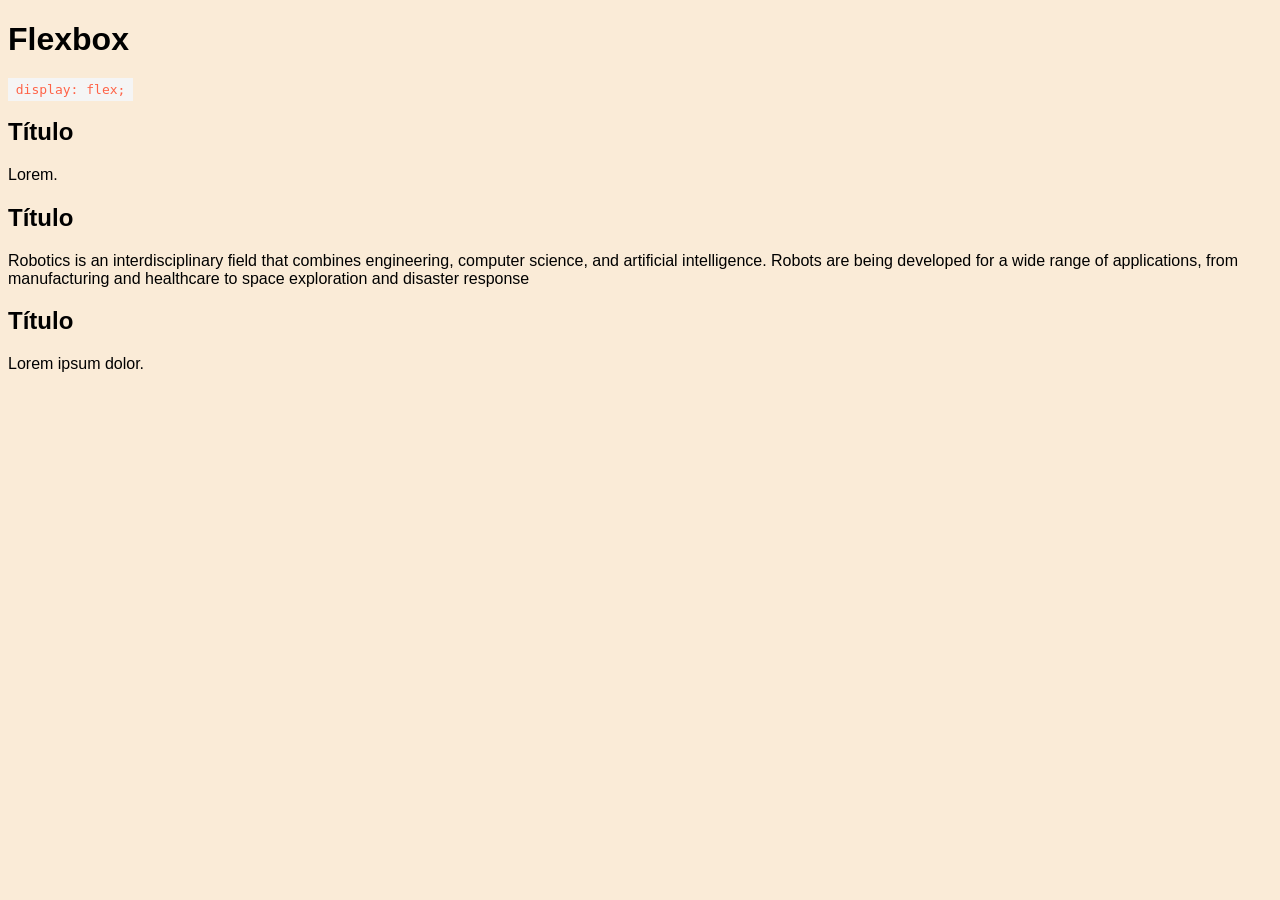
<file: css-flexbox/cards/index.html>
<!doctype html>
<html lang="pt-br">
    <head>
        <meta charset="UTF-8" />
        <meta name="viewport" content="width=device-width, initial-scale=1.0" />
        <title>Cards</title>
        <link rel="stylesheet" href="style.css" />
    </head>
    <body>
        <main>
            <h1>Flexbox</h1>
            <p><code>display: flex;</code></p>

            <section>
                <article>
                    <h2>Título</h2>
                    <p>Lorem.</p>
                </article>

                <article>
                    <h2>Título</h2>
                    <p>
                        Robotics is an interdisciplinary field that combines
                        engineering, computer science, and artificial
                        intelligence. Robots are being developed for a wide
                        range of applications, from manufacturing and healthcare
                        to space exploration and disaster response
                    </p>
                </article>

                <article>
                    <h2>Título</h2>
                    <p>Lorem ipsum dolor.</p>
                </article>
            </section>
        </main>
    </body>
</html>
</file>
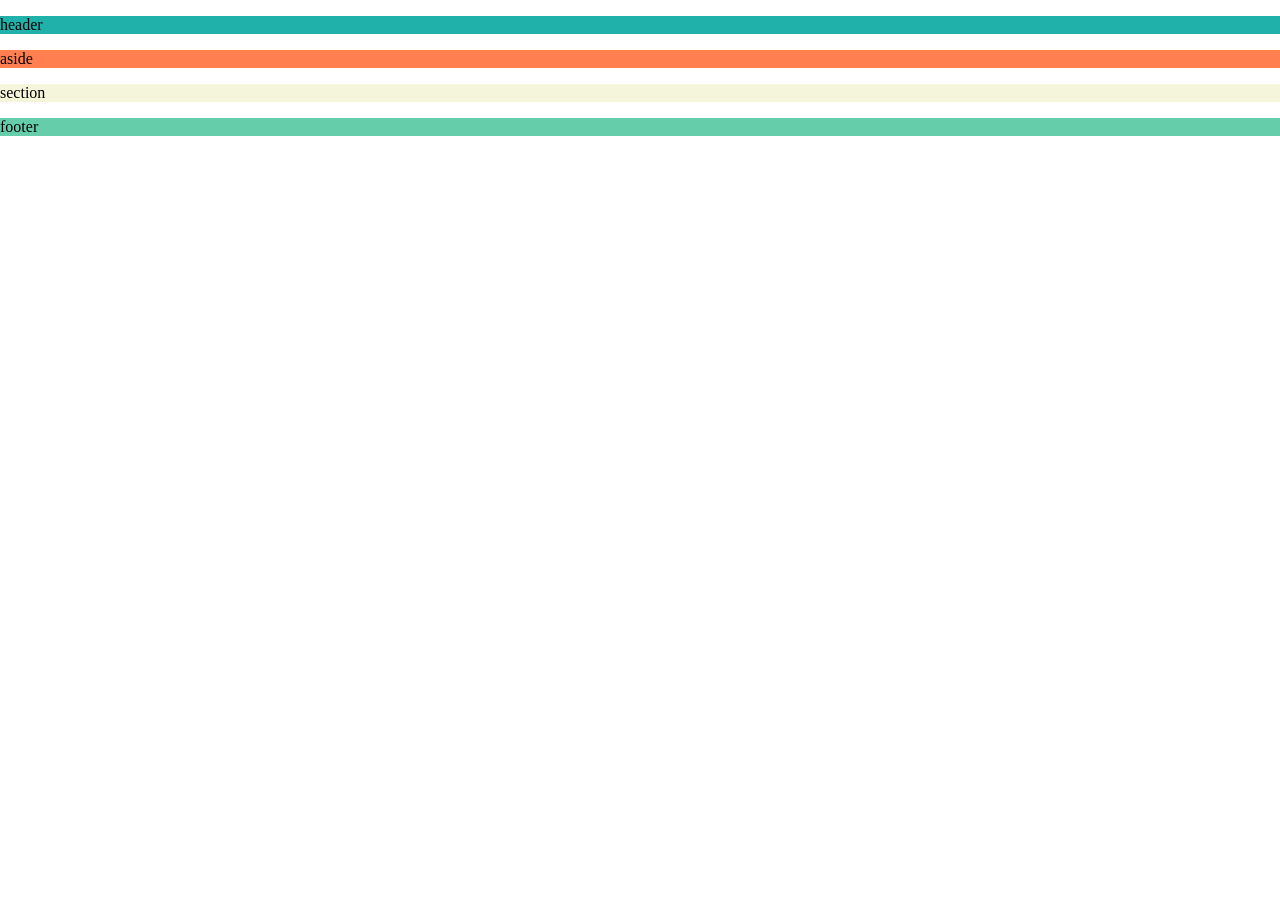
<file: css-flexbox/layout-basico/index.html>
<!doctype html>
<html lang="pt-br">
    <head>
        <meta charset="UTF-8" />
        <meta name="viewport" content="width=device-width, initial-scale=1.0" />
        <title>Flexbox</title>
        <link rel="stylesheet" href="style.css" />
    </head>
    <body>
        <header><p>header</p></header>
        <main>
            <aside><p>aside</p></aside>
            <section><p>section</p></section>
        </main>
        <footer><p>footer</p></footer>
    </body>
</html>
</file>
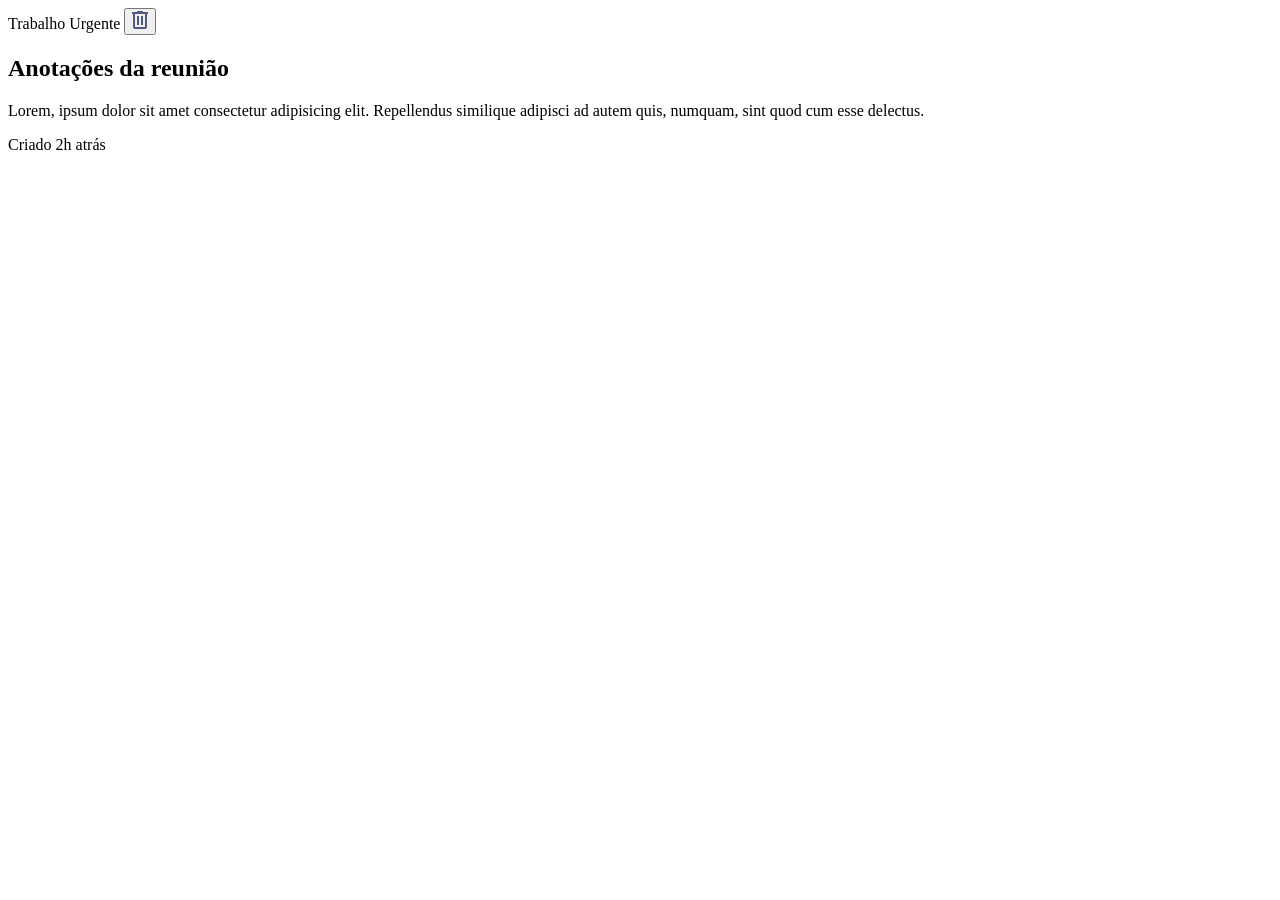
<file: css-flexbox/lista-de-tarefas/index.html>
<!doctype html>
<html lang="pt-br">
    <head>
        <meta charset="UTF-8" />
        <meta name="viewport" content="width=device-width, initial-scale=1.0" />
        <title>Lista de tarefas</title>
        <link rel="stylesheet" href="style.css" />
    </head>
    <body>
        <main>
            <section>
                <article class="tarefa">
                    <header>
                        <span class="medalha">Trabalho</span>
                        <span class="medalha">Urgente</span>

                        <button class="excluir">
                            <img src="images/trash.svg" />
                        </button>
                    </header>
                    <div class="corpo">
                        <h2>Anotações da reunião</h2>
                        <p>
                            Lorem, ipsum dolor sit amet consectetur adipisicing
                            elit. Repellendus similique adipisci ad autem quis,
                            numquam, sint quod cum esse delectus.
                        </p>
                    </div>

                    <footer>
                        <div class="usuarios">
                            <span class="usuario"></span>
                            <span class="usuario"></span>
                        </div>
                        <span class="publicacao">Criado 2h atrás</span>
                    </footer>
                </article>
            </section>
        </main>
    </body>
</html>
</file>
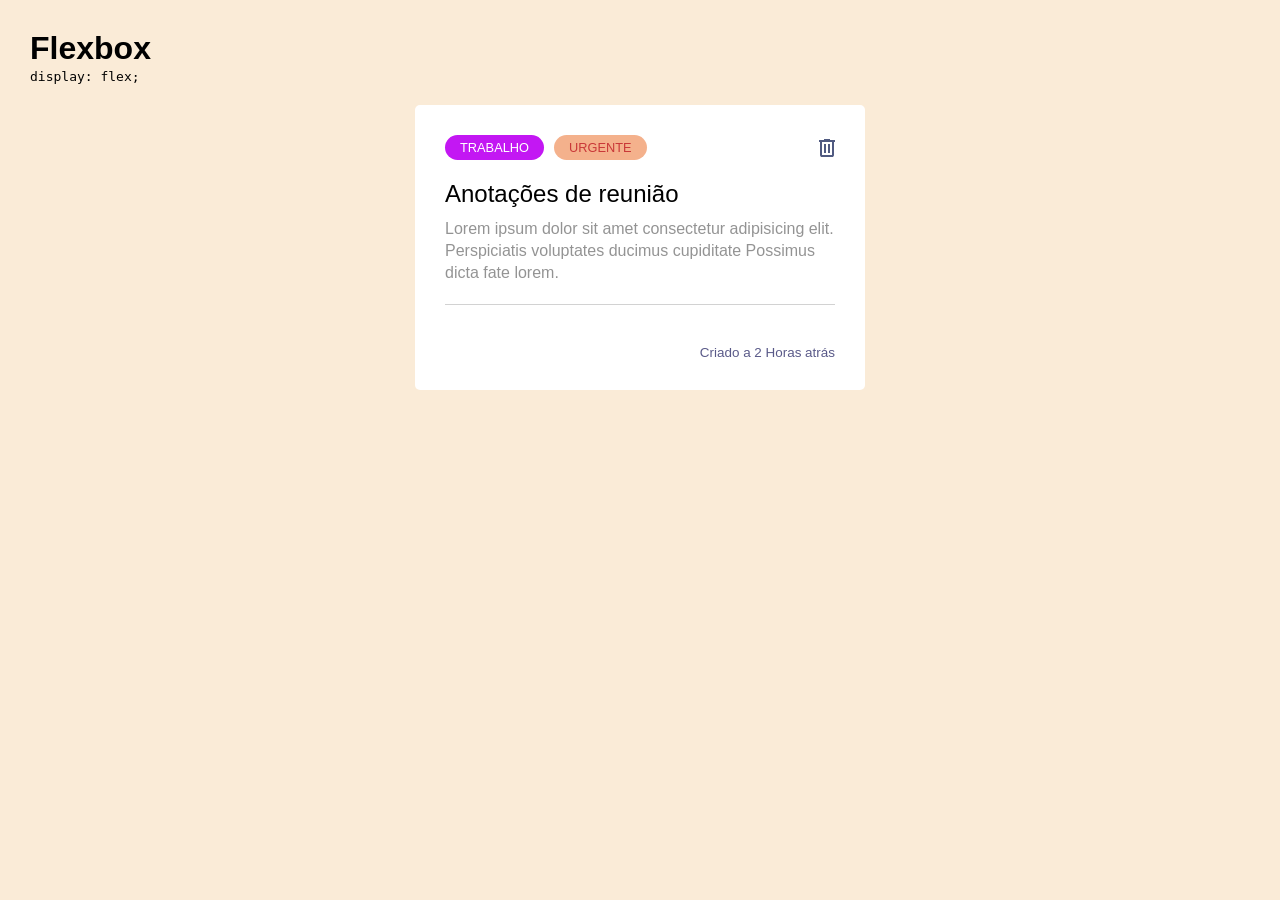
<file: alunos/rafael/css-flexbox/cards/index.html>
<!doctype html>
<html lang="pt-br">

<head>
    <meta charset="UTF-8" />
    <meta name="viewport" content="width=device-width, initial-scale=1.0" />
    <title>Cards</title>
    <link rel="stylesheet" href="style.css" />
</head>

<body>
    <main>
        <h1>Flexbox</h1>
        <p><code>display: flex;</code></p>

        <section>
            <article>
                <div class="guide">
                    <div class="flex">
                        <p>TRABALHO</p>
                        <p>URGENTE</p>
                    </div>

                    <img src="./trash.svg">
                </div>
                <div class="text-box">
                    <h2>Anotações de reunião</h2>
                    <p>Lorem ipsum dolor sit amet consectetur adipisicing elit. Perspiciatis voluptates ducimus
                        cupiditate
                        Possimus dicta fate lorem.</p>
                </div>

                <p class="time-text">Criado a 2 Horas atrás</p>

            </article>

        </section>
    </main>
</body>

</html>
</file>
<file: css-flexbox/cards/style.css>
body {
	background: antiquewhite;
	font-family: sans-serif;
}

code {
	color: tomato;
	background-color: whitesmoke;
	padding: 0.3em 0.6em;
}

/**
 * 🗒️ Cards - Flexbox
 * =======================================================================================================
 * 
 * Utilizando os conceitos e propriedades de flexbox, estilize
 * a página index.html a partir deste style.css, do modo a experimentar
 * com a exibição de cartões (cards) em uma página.
 *
 * Chamamos de cards o componente visual que geralmente agrupa 
 * em um retângulo informações, como título, descrição, imagem,
 * etc, de uma notícia ou outro tipo de conteúdo qualquer.
 *
 * > Dicas
 * - A propriedade display: flex deve estar no container
 * - Consulte a documentação das propriedades CSS, pesquise por artigos e explicações, em caso de dúvidas sobre como utilizá-los. 
 * - Altere e acrescente seletores para novas regras CSS à vontade.
 */
</file>
<file: css-flexbox/layout-basico/style.css>
html, body {
	margin: 0;
	padding: 0;
	box-sizing: border-box;
}

/**
 * 🗒️ Layout básico - Flexbox
 * =======================================================================================================
 * 
 *
 * Utilizando os conceitos e propriedades de flexbox, estilize
 * a página index.html a partir deste style.css, de forma a alcançar
 * o layout exibido no arquivo layout.png
 *
 * > Dicas
 * - A propriedade display: flex deve estar no container
 * - Por padrão, os elementos de bloco do HTML tem a altura necessária para exibir
 *   seu conteúdo. Especifique alturas (fixas: height ou mínimas, min-height) para ter maior controle.
 * - Consulte a documentação das propriedades CSS, pesquise por artigos e explicações, em caso de dúvidas
 *   sobre como utilizá-los. 
 * - Altere e acrescente seletores para novas regras CSS à vontade.
 */

header {
	background-color: lightseagreen;
}

aside {
	background-color: coral;
}

section {
	background-color: beige;
}

footer {
	background-color: mediumaquamarine;
}
</file>
<file: css-flexbox/lista-de-tarefas/style.css>
/**
 * 🗒️ Lista de tarefas
 *
 *
 *
 */
</file>
<file: alunos/rafael/css-flexbox/cards/style.css>
* {
  margin: 0;
  padding: 0;
  box-sizing: border-box;
}

body {
  background: antiquewhite;
  font-family: sans-serif;
  padding: 30px;
}

section {
  display: flex;
  width: 100%;
  justify-content: center;
  margin-top: 20px;
}

article {
  display: flex;
  flex-direction: column;
  gap: 10px;
  width: 450px;
  background-color: rgb(255, 255, 255);
  padding: 30px;
  border-radius: 5px;

  cursor: pointer;
  transition: all.3s ease;

}

article:hover {
  opacity: 0.8;
}


article code {
  color: tomato;
  background-color: whitesmoke;
  padding: 0.3em 0.6em;
  margin-bottom: 20px;
}

.guide {
  display: flex;
  justify-content: space-between;
  align-items: center;
}

.guide p {
  border-radius: 20px;
  background-color: rgb(195, 23, 243);
  padding: 5px 15px;
  font-size: .8rem;
  color: #fff;
}

.guide p:last-child {
  background-color: rgba(236, 114, 48, 0.554);
  color: rgb(201, 56, 56);


}

.guide .flex {
  display: flex;
  align-items: center;
  gap: 10px;
}

article .text-box {
  display: flex;
  flex-direction: column;
  gap: 10px;
  margin: 10px 0;
  border-bottom: 1px solid rgba(0, 0, 0, 0.175);
  padding-bottom: 20px;

}

article .text-box p {
  font-size: 1rem;
  color: #0000006c;
  line-height: 22px;
  font-family: Verdana, Geneva, Tahoma, sans-serif;


}

article h2 {
  font-size: 1.5rem;
  font-weight: 500;
}

.time-text {
  display: flex;
  justify-self: end;
  align-self: flex-end;
  margin-top: 20px;
  font-size: .84rem;
  color: rgba(7, 7, 78, 0.67);

}
</file>
